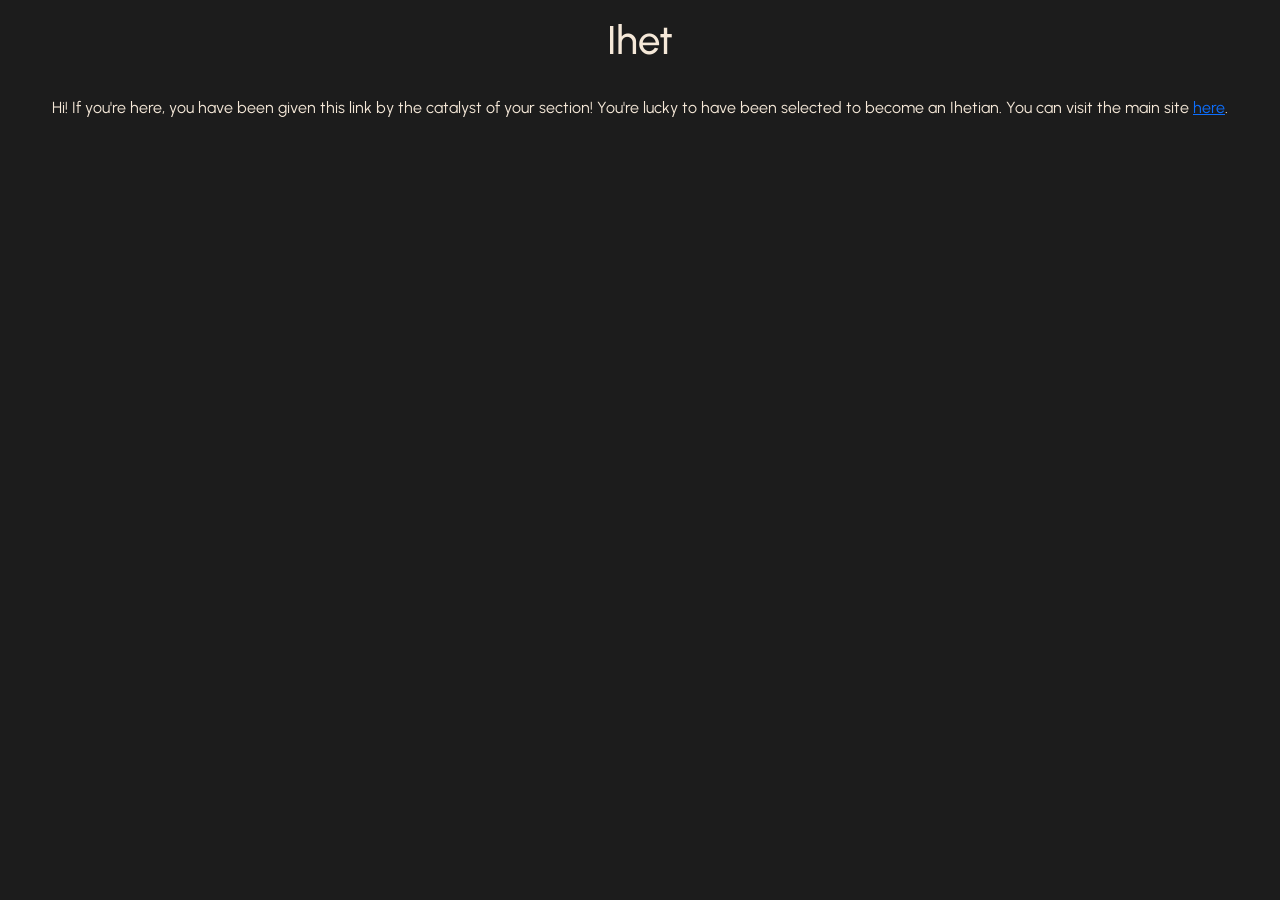
<file: index.html>
<!DOCTYPE html>
<html lang="en">
<head>
    <meta charset="UTF-8">
    <meta name="viewport" content="width=device-width, initial-scale=1.0">
    <title>Ihet</title>
    <link href="https://cdn.jsdelivr.net/npm/bootstrap@5.3.3/dist/css/bootstrap.min.css" rel="stylesheet">
    <link rel="preconnect" href="https://fonts.gstatic.com" crossorigin>
    <link href="https://fonts.googleapis.com/css2?family=Urbanist:ital,wght@0,100..900;1,100..900&display=swap" rel="stylesheet">
    <link rel="stylesheet" href="style.css">
</head>
<body class="bgaccent">
    <div class="d-flex flex-column align-items-center">
        <h1 class="mt-3">Ihet</h1>
        <br>
        <p>Hi! If you're here, you have been given this link by the catalyst of your section! You're lucky to have been selected to become an Ihetian. You can visit the main site <a target="_blank" href="main.html">here</a>.</p>
    </div>
    <script src="https://cdn.jsdelivr.net/npm/bootstrap@5.3.3/dist/js/bootstrap.bundle.min.js"></script>
</body>
</html>
</file>
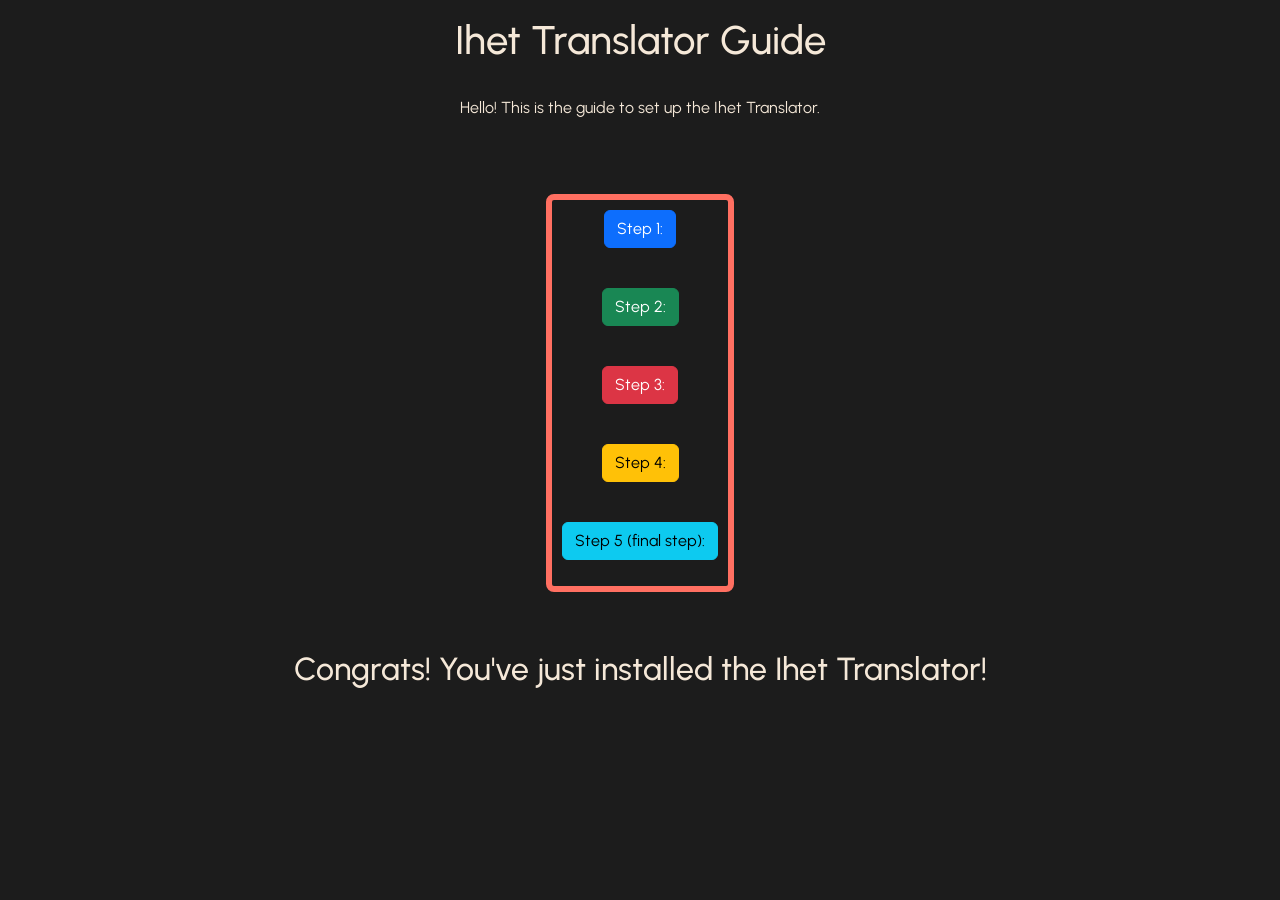
<file: guide.html>
<!DOCTYPE html>
<html lang="en">
<head>
    <meta charset="UTF-8">
    <meta name="viewport" content="width=device-width, initial-scale=1.0">
    <title>Ihet Translator Guide</title>
    <link href="https://cdn.jsdelivr.net/npm/bootstrap@5.3.3/dist/css/bootstrap.min.css" rel="stylesheet">
    <link rel="stylesheet" href="style.css">
    <link rel="preconnect" href="https://fonts.gstatic.com" crossorigin>
    <link href="https://fonts.googleapis.com/css2?family=Urbanist:ital,wght@0,100..900;1,100..900&display=swap" rel="stylesheet">
    <link rel="stylesheet" href="style.css">
</head>
<body class="bgaccent">
    <div class="d-flex flex-column align-items-center">
        <h1 class="mt-3">Ihet Translator Guide</h1>
        <br>
        <p>Hello! This is the guide to set up the Ihet Translator.</p>
        <br><br>
        <div class="d-flex flex-column align-items-center trans-con guide">
            <p>
                <a class="btn btn-primary" data-bs-toggle="collapse" href="#step1">
                    Step 1:
                </a>
            </p>

                <div class="collapse" id="step1">
                    <div class="card card-body text-center">
                        First, you need to download the Ihet .ttf file. This is the file that tells your computer the Ihet language.
                        You can download it <a href="downloads/Ihet-Regular.ttf" download>here.</a>
                    </div>
                </div>
            
            <br>

            <p>
                <a class="btn btn-success" data-bs-toggle="collapse" href="#step2">
                    Step 2:
                </a>
            </p>

                <div class="collapse" id="step2">
                    <div class="card card-body text-center">
                        After you download the .ttf file, you need to install it. To install the .ttf file,<br>you have to right-click it and click "Install":<br><br>
                        <img style="margin: auto; max-width: 300px; height: auto;" src="images/ttfinstall.png" alt="Error: Image not found.">
                    </div>
                </div>
            
            <br>
            
            <p>
                <a class="btn btn-danger" data-bs-toggle="collapse" href="#step3">
                    Step 3:
                </a>
            </p>

                <div class="collapse" id="step3">
                    <div class="card card-body text-center">
                        After the .ttf file is installed on your computer, launch the IhetSetup.exe file<br>that you should have downloaded when you were in the main page.<br>If you haven't downloaded it, go back to the main page and download it:
                        <img style="margin: auto; max-width: 300px; height: auto;" src="images/launchsetup.png" alt="Error: Image not found.">
                    </div>
                </div>
            
            <br>

            <p>
                <a class="btn btn-warning" data-bs-toggle="collapse" href="#step4">
                    Step 4:
                </a>
            </p>

                <div class="collapse" id="step4">
                    <div class="card card-body text-center">
                        When you launch the setup, go through the setup.<br>When you have finished the setup, press the "Finish" button to complete the Ihet Translator setup:
                        <img style="margin: auto; max-width: 300px; height: auto;" src="images/finishsetup.png" alt="Error: Image not found.">
                    </div>
                </div>
            
            <br>

            <p>
                <a class="btn btn-info" data-bs-toggle="collapse" href="#step5">
                    Step 5 (final step):
                </a>
            </p>

                <div class="collapse" id="step5">
                    <div class="card card-body text-center">
                        If you wish to run the program afterwards,<br>navigate to the directory where you've downloaded it, and run the "Ihet Translator" file:
                        <img style="margin: auto; max-width: 300px; height: auto;" src="images/runihettrans.png" alt="Error: Image not found.">
                    </div>
                </div>
        </div>
        <br><br>    
        <h2>Congrats! You've just installed the Ihet Translator!</h2>
        <br>
    </div>
    <script src="https://cdn.jsdelivr.net/npm/bootstrap@5.3.3/dist/js/bootstrap.bundle.min.js"></script>
</body>
</html>
</file>
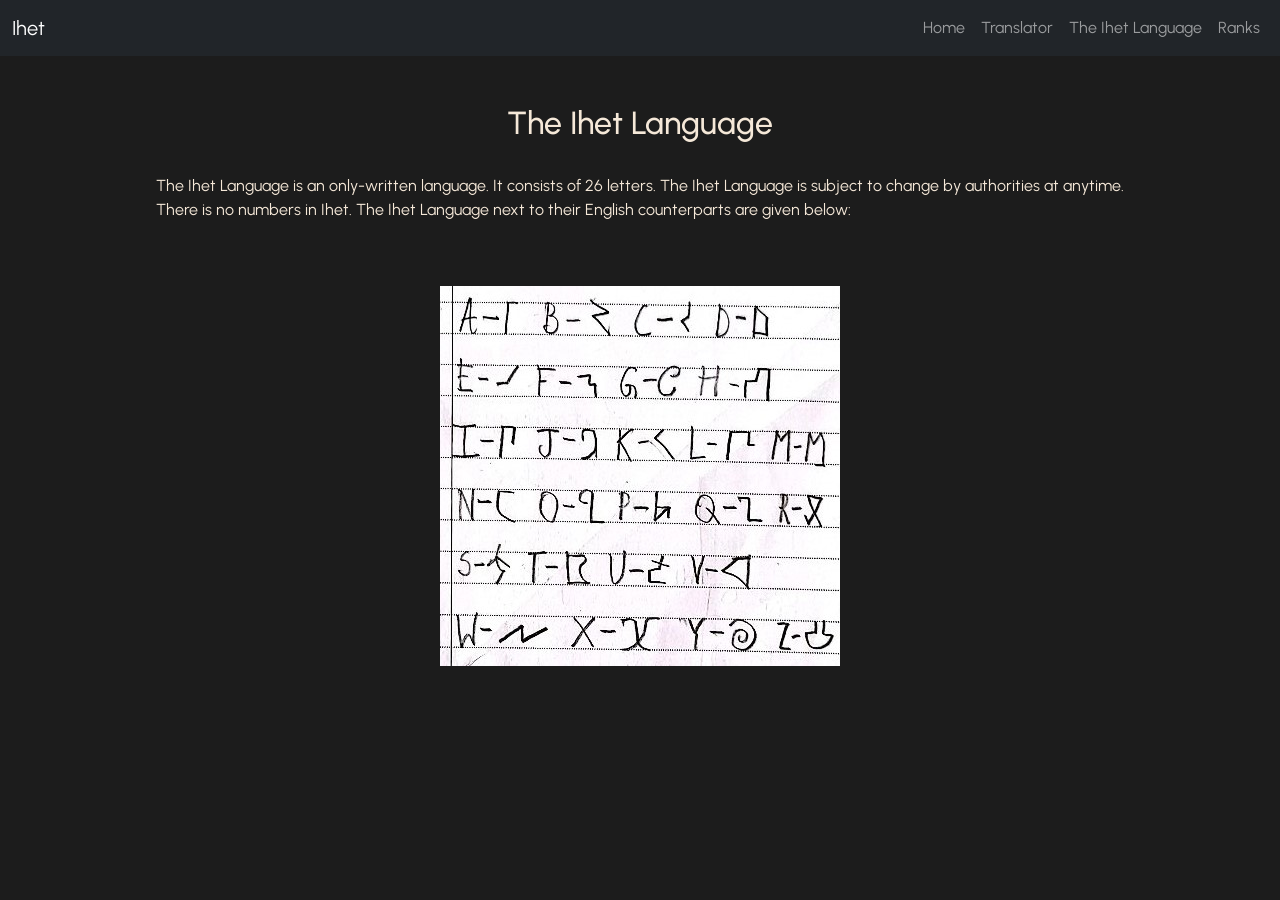
<file: lang.html>
<!DOCTYPE html>
<html lang="en">
<head>
    <meta charset="UTF-8">
    <meta name="viewport" content="width=device-width, initial-scale=1.0">
    <title>Ihet</title>
    <link href="https://cdn.jsdelivr.net/npm/bootstrap@5.3.3/dist/css/bootstrap.min.css" rel="stylesheet">
    <link rel="preconnect" href="https://fonts.gstatic.com" crossorigin>
    <link href="https://fonts.googleapis.com/css2?family=Urbanist:ital,wght@0,100..900;1,100..900&display=swap" rel="stylesheet">
    <link rel="stylesheet" href="style.css">
</head>
<body class="bgaccent">
    <nav class="navbar navbar-expand-lg navbar-dark bg-dark">
        <div class="container-fluid">

            <a class="navbar-brand" href="index.html">
                Ihet
            </a>

            <div class="navbar-nav">
                <a class="nav-link" href="main.html">Home</a>
                <a class="nav-link" href="translator.html">Translator</a>
                <a class="nav-link" href="lang.html">The Ihet Language</a>
                <a class="nav-link" href="ranks.html">Ranks</a>
            </div>

        </div>
    </nav>
    <div class="d-flex flex-column align-items-center">
        <br><br>
        <h2>The Ihet Language</h2>
        <br>
        <p>The Ihet Language is an only-written language. It consists of 26 letters. The Ihet Language is subject to change by authorities at anytime.<br>There is no numbers in Ihet. The Ihet Language next to their English counterparts are given below:</p>
        <br><br>
        <img
            src="images/ihetlang.jpg"
            id="alphabet-img"
            class="img-fluid mx-auto d-block"
            style="max-width:400px; cursor:pointer;"
        >

        <div id="img-popup">
            <img src="images/ihetlang.jpg" id="zoomed-img">
        </div>
        <br><br>

    <script src="script.js"></script>
</body>
</html>
</file>
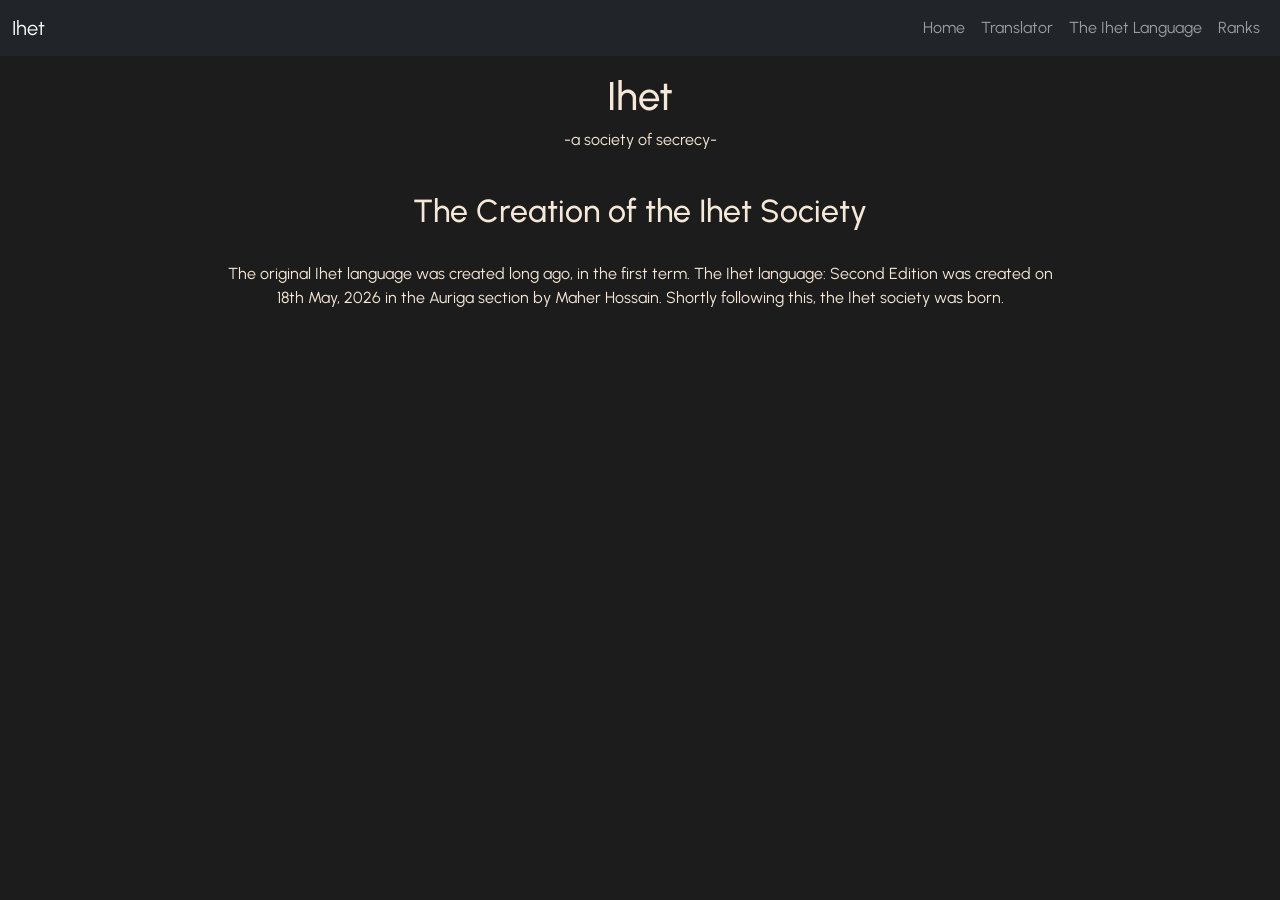
<file: main.html>
<!DOCTYPE html>
<html lang="en">
<head>
    <meta charset="UTF-8">
    <meta name="viewport" content="width=device-width, initial-scale=1.0">
    <title>Ihet</title>
    <link href="https://cdn.jsdelivr.net/npm/bootstrap@5.3.3/dist/css/bootstrap.min.css" rel="stylesheet">
    <link rel="preconnect" href="https://fonts.gstatic.com" crossorigin>
    <link href="https://fonts.googleapis.com/css2?family=Urbanist:ital,wght@0,100..900;1,100..900&display=swap" rel="stylesheet">
    <link rel="stylesheet" href="style.css">
</head>
<body class="bgaccent">
    <nav class="navbar navbar-expand-lg navbar-dark bg-dark">
        <div class="container-fluid">

            <a class="navbar-brand" href="index.html">
                Ihet
            </a>

            <div class="navbar-nav">
                <a class="nav-link" href="main.html">Home</a>
                <a class="nav-link" href="translator.html">Translator</a>
                <a class="nav-link" href="lang.html">The Ihet Language</a>
                <a class="nav-link" href="ranks.html">Ranks</a>
            </div>

        </div>
    </nav>
    <div class="d-flex flex-column align-items-center">
        <h1 class="mt-3">Ihet</h1>
        <p class="--bs-secondary-color">-a society of secrecy-</p>
        <br>
        <h2>The Creation of the Ihet Society</h2>
        <br>
        <p class="text-center">The original Ihet language was created long ago, in the first term. The Ihet language: Second Edition was created on<br>18th May, 2026 in the Auriga section by Maher Hossain. Shortly following this, the Ihet society was born.</p>
        <br><br>
    </div>
</body>
</html>
</file>
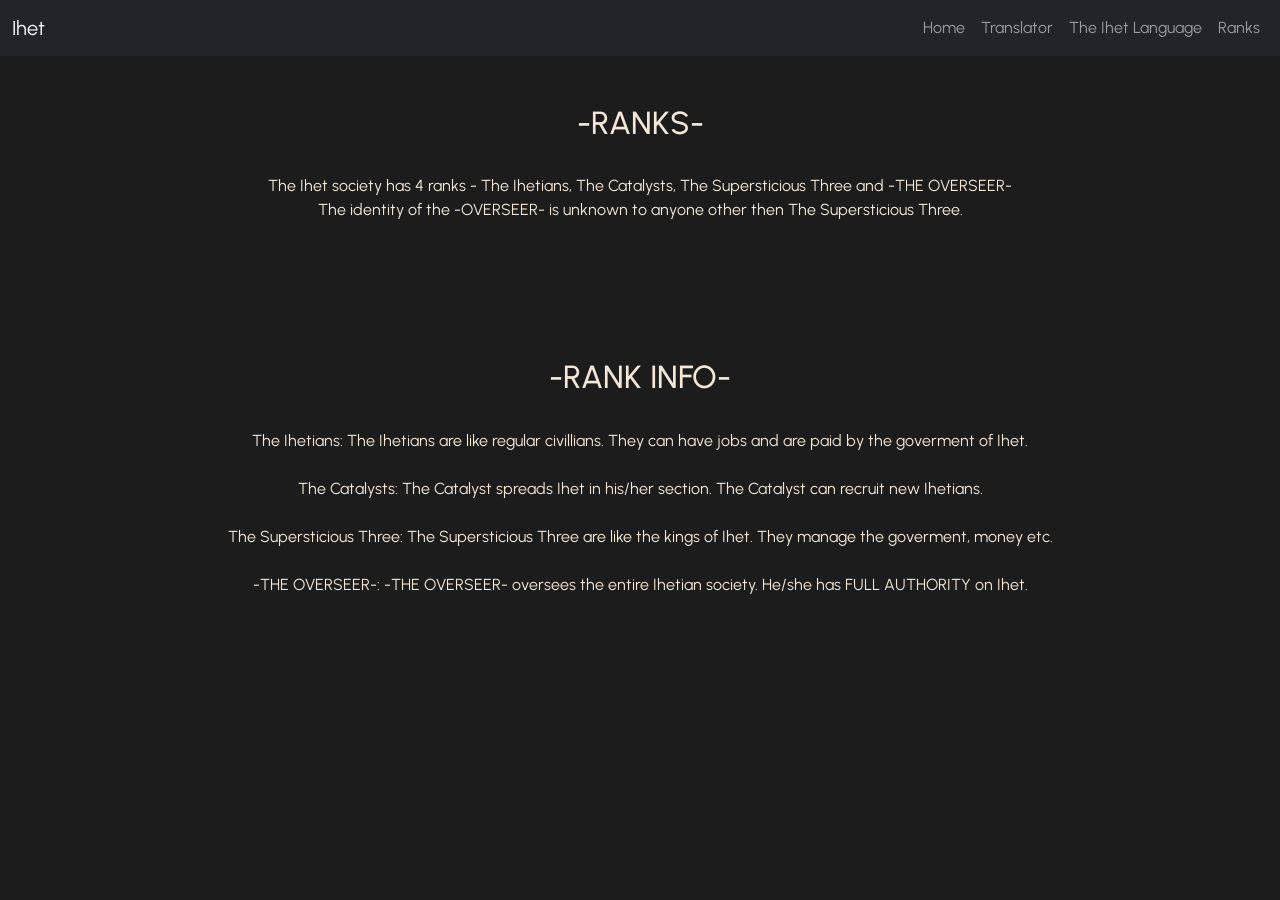
<file: ranks.html>
<!DOCTYPE html>
<html lang="en">
<head>
    <meta charset="UTF-8">
    <meta name="viewport" content="width=device-width, initial-scale=1.0">
    <title>Ihet</title>
    <link href="https://cdn.jsdelivr.net/npm/bootstrap@5.3.3/dist/css/bootstrap.min.css" rel="stylesheet">
    <link rel="preconnect" href="https://fonts.googleapis.com">
    <link rel="preconnect" href="https://fonts.gstatic.com" crossorigin>
    <link href="https://fonts.googleapis.com/css2?family=Urbanist:ital,wght@0,100..900;1,100..900&display=swap" rel="stylesheet">
    <link rel="stylesheet" href="style.css">
</head>
<body class="bgaccent">
    <nav class="navbar navbar-expand-lg navbar-dark bg-dark">
        <div class="container-fluid">

            <a class="navbar-brand" href="index.html">
                Ihet
            </a>

            <div class="navbar-nav">
                <a class="nav-link" href="main.html">Home</a>
                <a class="nav-link" href="translator.html">Translator</a>
                <a class="nav-link" href="lang.html">The Ihet Language</a>
                <a class="nav-link" href="ranks.html">Ranks</a>
            </div>

        </div>
    </nav>
    <div class="d-flex flex-column align-items-center">
        <br><br>
        <h2>-RANKS-</h2>
        <br>
        <p class="text-center">The Ihet society has 4 ranks - The Ihetians, The Catalysts, The Supersticious Three and -THE OVERSEER-<br>The identity of the -OVERSEER- is unknown to anyone other then The Supersticious Three.</p>
        <br><br><br><br><br>
        <h2>-RANK INFO-</h2>
        <br>
        <p class="text-center">The Ihetians: The Ihetians are like regular civillians. They can have jobs and are paid by the goverment of Ihet.<br><br>The Catalysts: The Catalyst spreads Ihet in his/her section. The Catalyst can recruit new Ihetians.<br><br>The Supersticious Three: The Supersticious Three are like the kings of Ihet. They manage the goverment, money etc.<br><br>-THE OVERSEER-: -THE OVERSEER- oversees the entire Ihetian society. He/she has FULL AUTHORITY on Ihet.</p>
        <br><br>
</file>
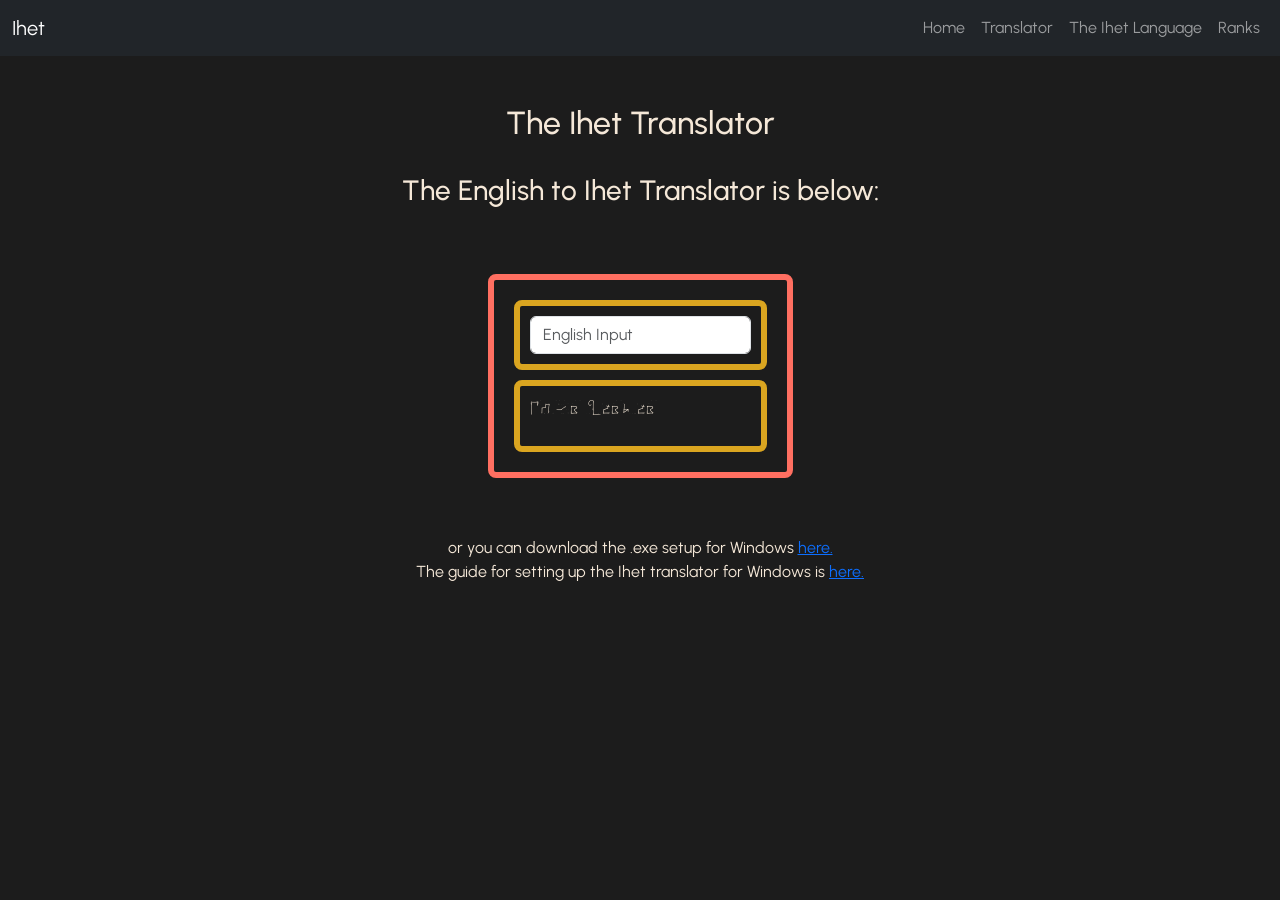
<file: translator.html>
<!DOCTYPE html>
<html lang="en">
<head>
    <meta charset="UTF-8">
    <meta name="viewport" content="width=device-width, initial-scale=1.0">
    <title>Ihet</title>
    <link href="https://cdn.jsdelivr.net/npm/bootstrap@5.3.3/dist/css/bootstrap.min.css" rel="stylesheet">
    <link rel="preconnect" href="https://fonts.gstatic.com" crossorigin>
    <link href="https://fonts.googleapis.com/css2?family=Urbanist:ital,wght@0,100..900;1,100..900&display=swap" rel="stylesheet">
    <link rel="stylesheet" href="style.css">
</head>
<body class="bgaccent">
    <nav class="navbar navbar-expand-lg navbar-dark bg-dark">
        <div class="container-fluid">

            <a class="navbar-brand" href="index.html">
                Ihet
            </a>

            <div class="navbar-nav">
                <a class="nav-link" href="main.html">Home</a>
                <a class="nav-link" href="translator.html">Translator</a>
                <a class="nav-link" href="lang.html">The Ihet Language</a>
                <a class="nav-link" href="ranks.html">Ranks</a>
            </div>

        </div>
    </nav>
    <div class="d-flex flex-column align-items-center">
        <br><br>
        <h2>The Ihet Translator</h2>
        <br>
        <h3>The English to Ihet Translator is below:  </h3>
        <br><br>
        <div class="trans-con">
            <div class="trans-box">
                <input class="form-control" id="trans-in" type="text" placeholder="English Input">
            </div>
            <div class="trans-box">
                <p id="trans-out" style="font-family: Ihet;">Ihet Output</p>
            </div>
        </div>

        <br><br>
        <p class="text-center">or you can download the .exe setup for Windows <a href="downloads/IhetSetup.exe" download>here.</a><br> The guide for setting up the Ihet translator for Windows is <a target="_blank" href="guide.html">here.</a></h3>
        <br><br>
    </div>
    <script src="https://cdn.jsdelivr.net/npm/bootstrap@5.3.3/dist/js/bootstrap.bundle.min.js"></script>
    <script>
        const input = document.getElementById("trans-in");
        const output = document.getElementById("trans-out");

        input.addEventListener("input", () => {
            output.innerText = input.value || "Ihet Output";
        });
    </script>

    <script src="script.js"></script>
</body>
</html>
</file>
<file: style.css>
.trans-con {
    border: 6px solid #ff6f61;
    padding: 10px;
    margin: 10px;
    border-radius: 8px;
}

.trans-box {
    border: 6px solid #daa520;
    padding: 10px;
    margin: 10px;
    border-radius: 8px;
}

#img-popup {
    display: none;

    position: fixed;
    z-index: 999;

    left: 0;
    top: 0;

    width: 100%;
    height: 100%;

    background-color: rgba(0,0,0,0.9);
    border: border: 6px solid #ff6f61;;
    border-radius: 8px;

    justify-content: center;
    align-items: center;
}

#zoomed-img {
    animation: zoomIn 0.2s;
}

@keyframes zoomIn {
    from {
        transform: scale(0.8);
        opacity: 0;
    }

    to {
        transform: scale(1);
        opacity: 1;
    }
}

#alphabet-img {
    transition: 0.2s;
}

#alphabet-img:hover {
    transform: scale(1.03);
}

.bgaccent {
    font-family: Urbanist;
    color: #f5e8d8;
    background-color: #1c1c1c;
}

.guide {
    color: #1c1c1c;
}

@font-face {
    font-family: "Ihet";
    src: url("downloads/Ihet-Regular.ttf");
}
</file>
